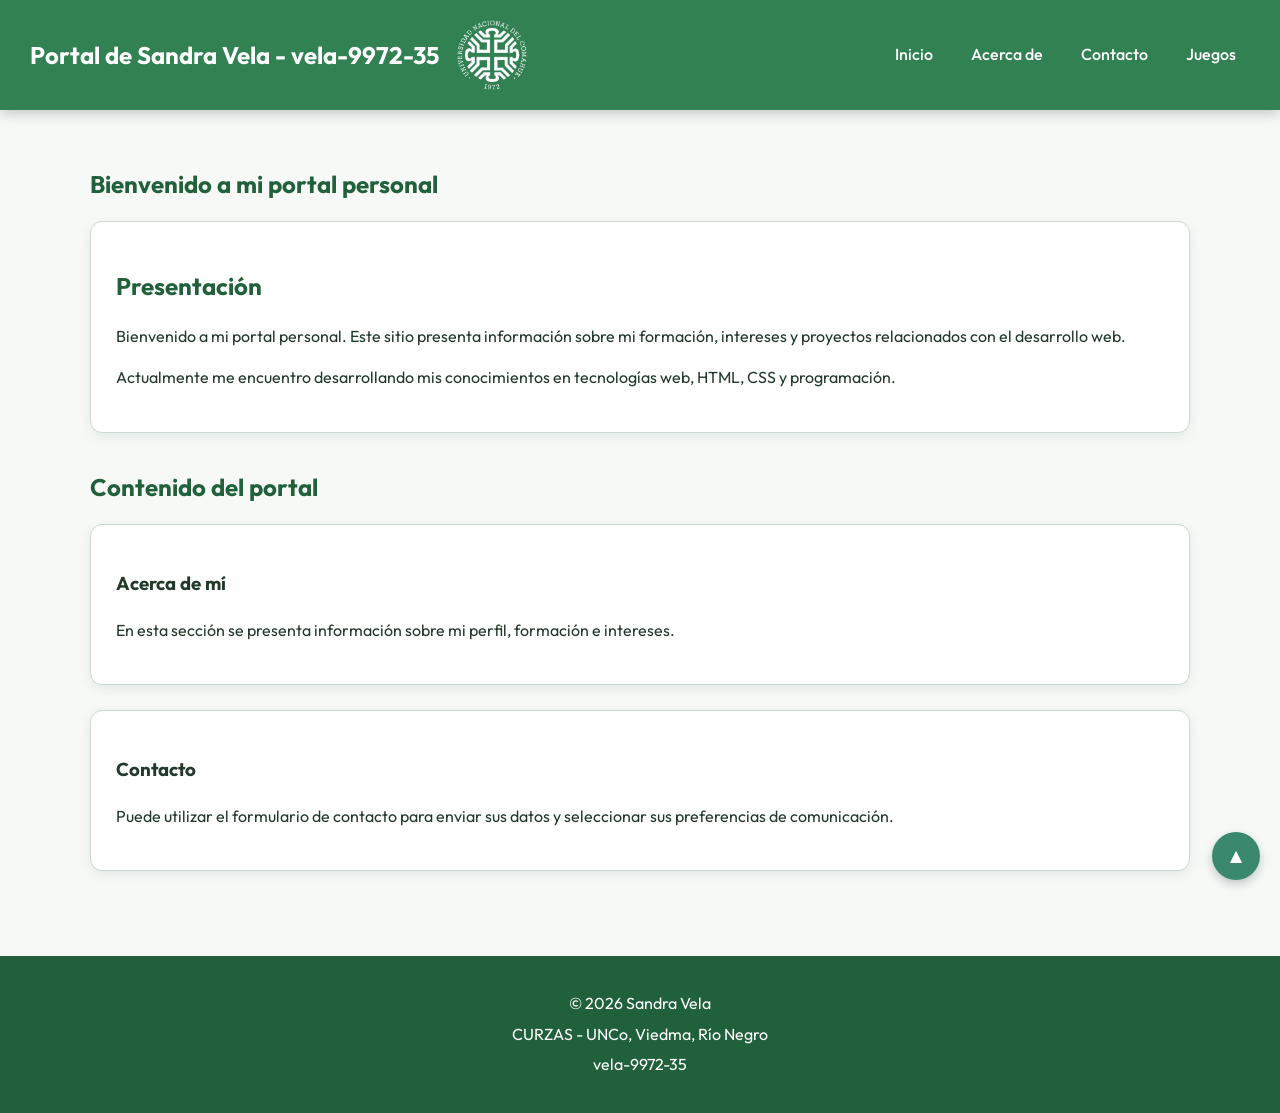
<file: index.html>
<!DOCTYPE html>
<html lang="es">

<head>
    <meta charset="UTF-8">

    <meta name="viewport" content="width=device-width, initial-scale=1.0">

    <title>Inicio - Portal de Sandra Vela</title>

    <link rel="stylesheet" href="styles.css">
</head>

<body id="top">

    <!-- TOKEN-ALUMNO: vela-9972-35 -->

    <header>

        <div class="encabezado-marca">

            <h1>Portal de Sandra Vela - vela-9972-35</h1>

            <img
                class="logo-curza"
                src="img/logo-curza.png"
                alt="Logo del CURZA"
            >

        </div>

        <nav aria-label="Navegación principal">
            <ul>
                <li>
                    <a href="index.html">Inicio</a>
                </li>

                <li>
                    <a href="acercade.html">Acerca de</a>
                </li>

                <li>
                    <a href="contacto.html">Contacto</a>
                </li>

                <li>
                    <a href="juego.html">Juegos</a>
                </li>
            </ul>
        </nav>

    </header>


    <main>

        <section>

            <h2>Bienvenido a mi portal personal</h2>

            <article>

                <h2>Presentación</h2>

                <p>
                    Bienvenido a mi portal personal.
                    Este sitio presenta información sobre mi formación,
                    intereses y proyectos relacionados con el desarrollo web.
                </p>

                <p>
                    Actualmente me encuentro desarrollando mis conocimientos
                    en tecnologías web, HTML, CSS y programación.
                </p>

            </article>

        </section>


        <section>

            <h2>Contenido del portal</h2>

            <article>

                <h3>Acerca de mí</h3>

                <p>
                    En esta sección se presenta información sobre mi perfil,
                    formación e intereses.
                </p>

            </article>

            <article>

                <h3>Contacto</h3>

                <p>
                    Puede utilizar el formulario de contacto para enviar
                    sus datos y seleccionar sus preferencias de comunicación.
                </p>

            </article>

        </section>

    </main>


    <a
        class="btn-inicio"
        href="#top"
        aria-label="Volver al inicio"
        title="Volver al inicio"
    >
        ▲
    </a>


    <footer>

        <p>© 2026 Sandra Vela</p>

        <p>CURZAS - UNCo, Viedma, Río Negro</p>

        <p>vela-9972-35</p>

    </footer>

</body>

</html>
</file>
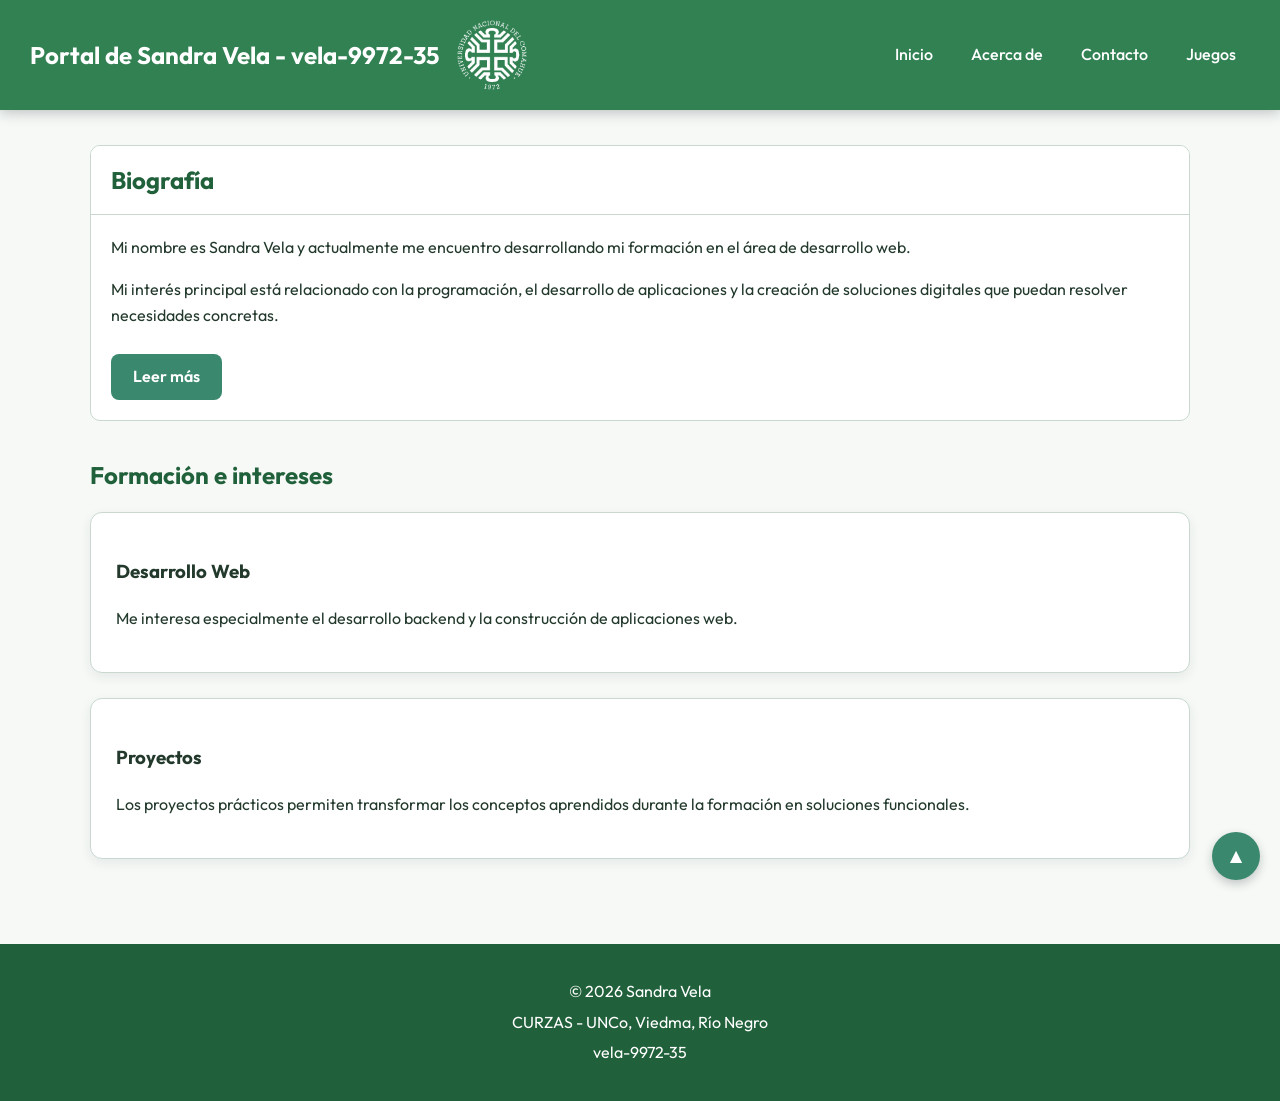
<file: acercade.html>
<!DOCTYPE html>
<html lang="es">

<head>
    <meta charset="UTF-8">

    <meta name="viewport" content="width=device-width, initial-scale=1.0">

    <title>Acerca de - Portal de Sandra Vela</title>

    <link rel="stylesheet" href="styles.css">
</head>

<body id="top">

    <!-- TOKEN-ALUMNO: vela-9972-35 -->

    <header>

        <div class="encabezado-marca">

            <h1>Portal de Sandra Vela - vela-9972-35</h1>

            <img
                class="logo-curza"
                src="img/logo-curza.png"
                alt="Logo del CURZA"
            >

        </div>

        <nav aria-label="Navegación principal">
            <ul>

                <li>
                    <a href="index.html">Inicio</a>
                </li>

                <li>
                    <a href="acercade.html">Acerca de</a>
                </li>

                <li>
                    <a href="contacto.html">Contacto</a>
                </li>

                <li>
                    <a href="juego.html">Juegos</a>
                </li>

            </ul>
        </nav>

    </header>


    <main>

        <section>

            <div class="bio-scroll">

                <h2>Biografía</h2>

                <p>
                    Mi nombre es Sandra Vela y actualmente me encuentro
                    desarrollando mi formación en el área de desarrollo web.
                </p>

                <p>
                    Mi interés principal está relacionado con la programación,
                    el desarrollo de aplicaciones y la creación de soluciones
                    digitales que puedan resolver necesidades concretas.
                </p>

                <div class="cv-completo">

                    <p>
                        Durante mi formación he trabajado con tecnologías como
                        HTML, CSS, Java, Spring Boot, bases de datos y herramientas
                        relacionadas con el desarrollo de software.
                    </p>

                    <p>
                        También he realizado diferentes proyectos personales y
                        académicos que me permitieron aplicar conceptos de
                        programación, diseño web, control de versiones y trabajo
                        colaborativo.
                    </p>

                    <p>
                        Considero que la práctica constante es fundamental para
                        mejorar como desarrolladora. Por este motivo continúo
                        incorporando nuevas herramientas y buenas prácticas.
                    </p>

                    <p>
                        Mi objetivo es continuar creciendo profesionalmente en el
                        área tecnológica y participar en proyectos que generen
                        resultados concretos.
                    </p>

                    <p>
                        Esta página forma parte de mi trabajo práctico de
                        desarrollo web y permite aplicar conceptos de HTML5,
                        CSS3, responsive design y posicionamiento.
                    </p>

                </div>

                <button type="button" id="btn-leer-mas-vela-9972-35" class="btn-leer-mas">
                    Leer más
                </button>

            </div>

        </section>


        <section>

            <h2>Formación e intereses</h2>

            <article>

                <h3>Desarrollo Web</h3>

                <p>
                    Me interesa especialmente el desarrollo backend y la
                    construcción de aplicaciones web.
                </p>

            </article>

            <article>

                <h3>Proyectos</h3>

                <p>
                    Los proyectos prácticos permiten transformar los conceptos
                    aprendidos durante la formación en soluciones funcionales.
                </p>

            </article>

        </section>

    </main>


    <a
        class="btn-inicio"
        href="#top"
        aria-label="Volver al inicio"
        title="Volver al inicio"
    >
        ▲
    </a>


    <footer>

        <p>© 2026 Sandra Vela</p>

        <p>CURZAS - UNCo, Viedma, Río Negro</p>

        <p>vela-9972-35</p>

    </footer>
    <script src="script.js"></script>
</body>

</html>
</file>
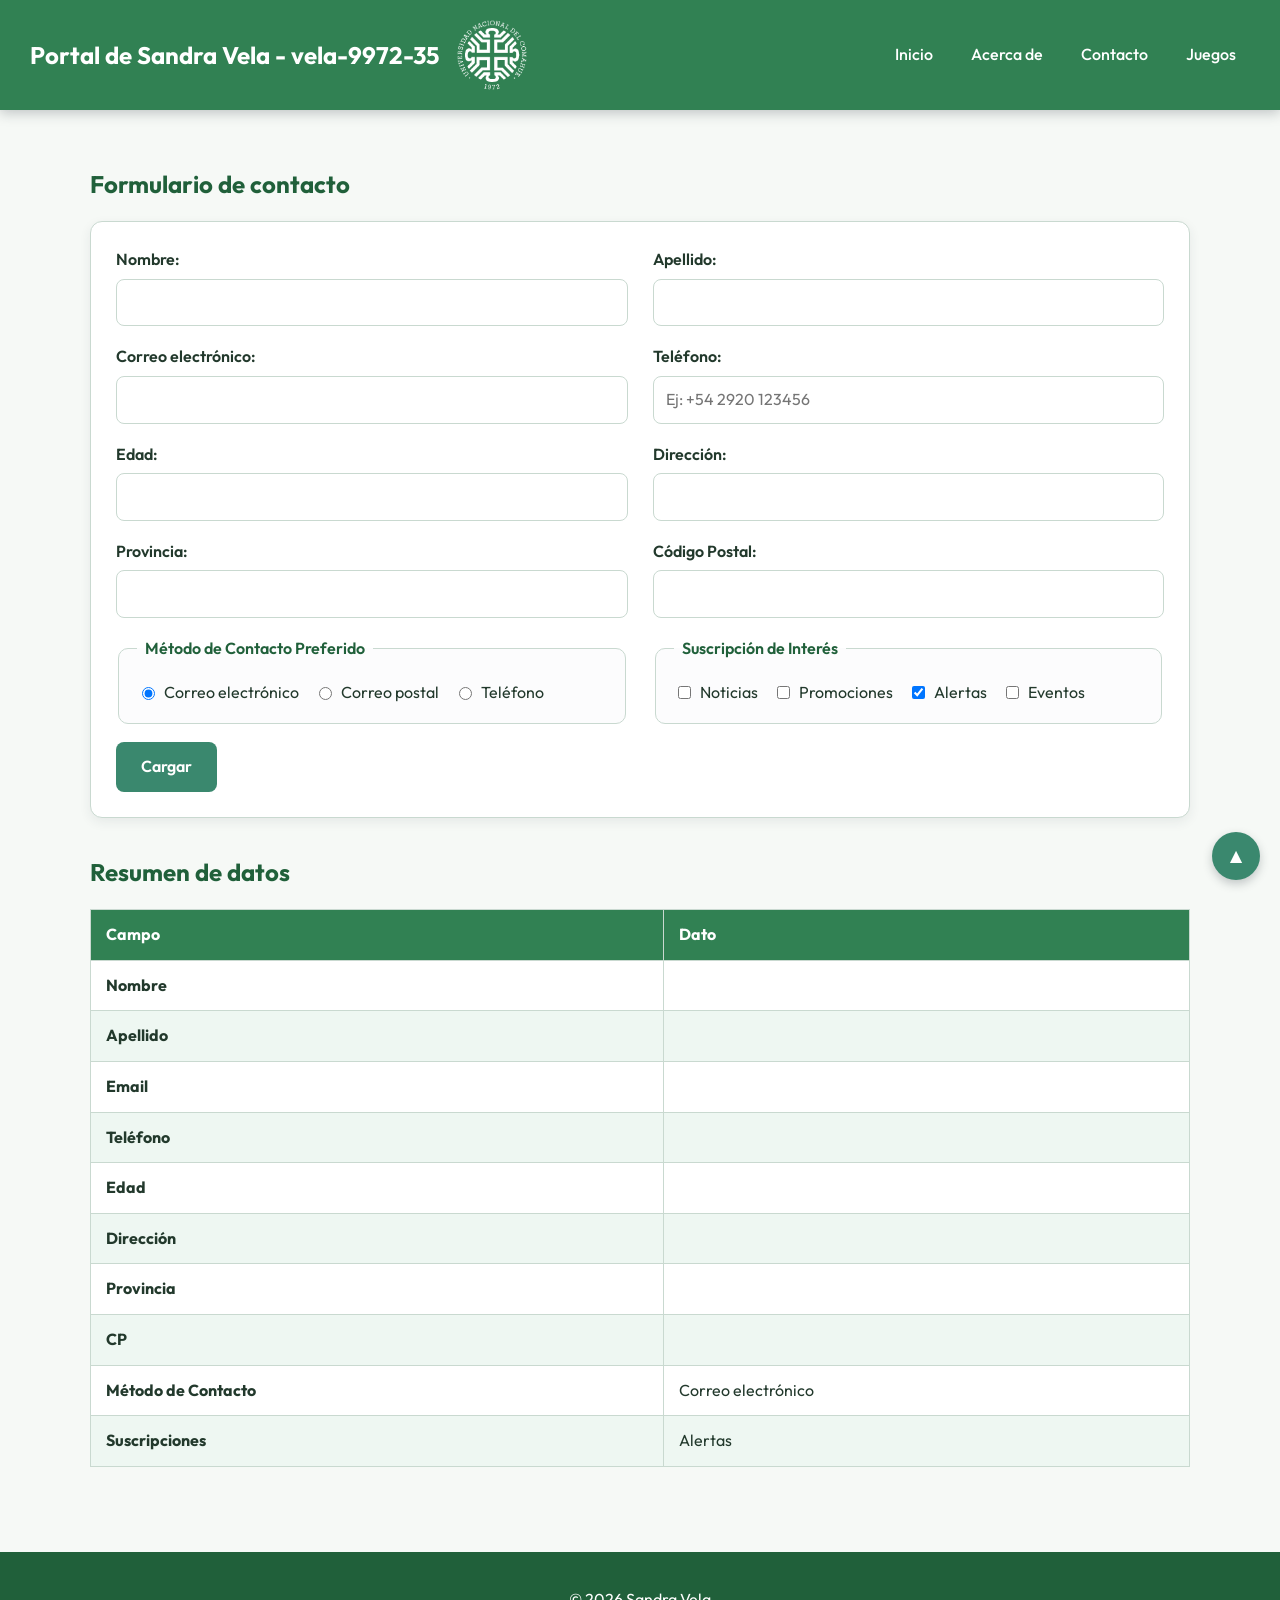
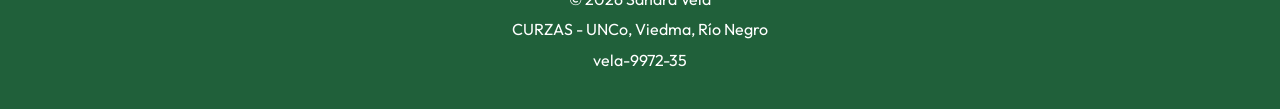
<file: contacto.html>
<!DOCTYPE html>
<html lang="es">

<head>
    <meta charset="UTF-8">

    <meta name="viewport" content="width=device-width, initial-scale=1.0">

    <title>Contacto - Portal de Sandra Vela</title>

    <link rel="stylesheet" href="styles.css">
</head>

<body id="top">

    <!-- TOKEN-ALUMNO: vela-9972-35 -->

    <header>

        <div class="encabezado-marca">

            <h1>Portal de Sandra Vela - vela-9972-35</h1>

            <img
                class="logo-curza"
                src="img/logo-curza.png"
                alt="Logo del CURZA"
            >

        </div>

        <nav aria-label="Navegación principal">
            <ul>

                <li>
                    <a href="index.html">Inicio</a>
                </li>

                <li>
                    <a href="acercade.html">Acerca de</a>
                </li>

                <li>
                    <a href="contacto.html">Contacto</a>
                </li>

                <li>
                    <a href="juego.html">Juegos</a>
                </li>

            </ul>
        </nav>

    </header>


    <main>

        <section>

            <h2>Formulario de contacto</h2>

            <form action="#" method="post">

                <div class="formulario-campo">

                    <label for="nombre">
                        Nombre:
                    </label>

                    <input
                        type="text"
                        id="nombre"
                        name="nombre"
                        required
                        maxlength="20"
                    >

                </div>


                <div class="formulario-campo">

                    <label for="apellido">
                        Apellido:
                    </label>

                    <input
                        type="text"
                        id="apellido"
                        name="apellido"
                        maxlength="20"
                    >

                </div>


                <div class="formulario-campo">

                    <label for="email">
                        Correo electrónico:
                    </label>

                    <input
                        type="email"
                        id="email"
                        name="email"
                        required
                    >

                </div>


                <div class="formulario-campo">

                    <label for="telefono">
                        Teléfono:
                    </label>

                    <input
                        type="tel"
                        id="telefono"
                        name="telefono"
                        placeholder="Ej: +54 2920 123456"
                    >

                </div>


                <div class="formulario-campo">

                    <label for="edad">
                        Edad:
                    </label>

                    <input
                        type="number"
                        id="edad"
                        name="edad"
                        min="16"
                        max="120"
                    >

                </div>


                <div class="formulario-campo">

                    <label for="direccion">
                        Dirección:
                    </label>

                    <input
                        type="text"
                        id="direccion"
                        name="direccion"
                    >

                </div>


                <div class="formulario-campo">

                    <label for="provincia">
                        Provincia:
                    </label>

                    <input
                        type="text"
                        id="provincia"
                        name="provincia"
                        list="provincias"
                    >

                    <datalist id="provincias">

                        <option value="Río Negro">
                        <option value="Neuquén">
                        <option value="Chubut">
                        <option value="Santa Cruz">
                        <option value="Tierra del Fuego">
                        <option value="La Pampa">

                    </datalist>

                </div>


                <div class="formulario-campo">

                    <label for="codigo-postal">
                        Código Postal:
                    </label>

                    <input
                        type="text"
                        id="codigo-postal"
                        name="codigo-postal"
                        pattern="^[A-Z]\d{4}[A-Z]{3}$"
                        title="Ingrese el código postal con el formato R8500AAF"
                    >

                </div>


                <fieldset>

                    <legend>
                        Método de Contacto Preferido
                    </legend>

                    <div class="opciones">

                        <div class="opcion">

                            <input
                                type="radio"
                                id="contacto-email"
                                name="metodo-contacto"
                                value="Correo electrónico"
                                checked
                            >

                            <label for="contacto-email">
                                Correo electrónico
                            </label>

                        </div>


                        <div class="opcion">

                            <input
                                type="radio"
                                id="contacto-postal"
                                name="metodo-contacto"
                                value="Correo postal"
                            >

                            <label for="contacto-postal">
                                Correo postal
                            </label>

                        </div>


                        <div class="opcion">

                            <input
                                type="radio"
                                id="contacto-telefono"
                                name="metodo-contacto"
                                value="Teléfono"
                            >

                            <label for="contacto-telefono">
                                Teléfono
                            </label>

                        </div>

                    </div>

                </fieldset>


                <fieldset>

                    <legend>
                        Suscripción de Interés
                    </legend>

                    <div class="opciones">

                        <div class="opcion">

                            <input
                                type="checkbox"
                                id="noticias"
                                name="suscripciones"
                                value="Noticias"
                            >

                            <label for="noticias">
                                Noticias
                            </label>

                        </div>


                        <div class="opcion">

                            <input
                                type="checkbox"
                                id="promociones"
                                name="suscripciones"
                                value="Promociones"
                            >

                            <label for="promociones">
                                Promociones
                            </label>

                        </div>


                        <div class="opcion">

                            <input
                                type="checkbox"
                                id="alertas"
                                name="suscripciones"
                                value="Alertas"
                                checked
                            >

                            <label for="alertas">
                                Alertas
                            </label>

                        </div>


                        <div class="opcion">

                            <input
                                type="checkbox"
                                id="eventos"
                                name="suscripciones"
                                value="Eventos"
                            >

                            <label for="eventos">
                                Eventos
                            </label>

                        </div>

                    </div>

                </fieldset>


                <div class="boton-contenedor">

                    <button
                        type="submit"
                        id="btn-cargar-vela-9972-35"
                    >
                        Cargar
                    </button>

                </div>

            </form>

        </section>


        <section>

            <h2>Resumen de datos</h2>

            <div class="tabla-contenedor">

                <table>

                    <thead>

                        <tr>
                            <th>Campo</th>
                            <th>Dato</th>
                        </tr>

                    </thead>


                    <tbody>

                        <tr>
                            <th>Nombre</th>
                            <td id="resumen-nombre"></td>
                        </tr>

                        <tr>
                            <th>Apellido</th>
                            <td id="resumen-apellido"></td>
                        </tr>

                        <tr>
                            <th>Email</th>
                            <td id="resumen-email"></td>
                        </tr>

                        <tr>
                            <th>Teléfono</th>
                            <td id="resumen-telefono"></td>
                        </tr>

                        <tr>
                            <th>Edad</th>
                            <td id="resumen-edad"></td>
                        </tr>

                        <tr>
                            <th>Dirección</th>
                            <td id="resumen-direccion"></td>
                        </tr>

                        <tr>
                            <th>Provincia</th>
                            <td id="resumen-provincia"></td>
                        </tr>

                        <tr>
                            <th>CP</th>
                            <td id="resumen-cp"></td>
                        </tr>

                        <tr>
                            <th>Método de Contacto</th>
                            <td id="resumen-metodo-contacto"></td>
                        </tr>

                        <tr>
                            <th>Suscripciones</th>
                            <td id="resumen-suscripciones"></td>
                        </tr>

                    </tbody>

                </table>

            </div>

        </section>

    </main>


    <a
        class="btn-inicio"
        href="#top"
        aria-label="Volver al inicio"
        title="Volver al inicio"
    >
        ▲
    </a>


    <footer>

        <p>© 2026 Sandra Vela</p>

        <p>CURZAS - UNCo, Viedma, Río Negro</p>

        <p>vela-9972-35</p>

    </footer>
    <script src="script.js"></script>
</body>

</html>
</file>
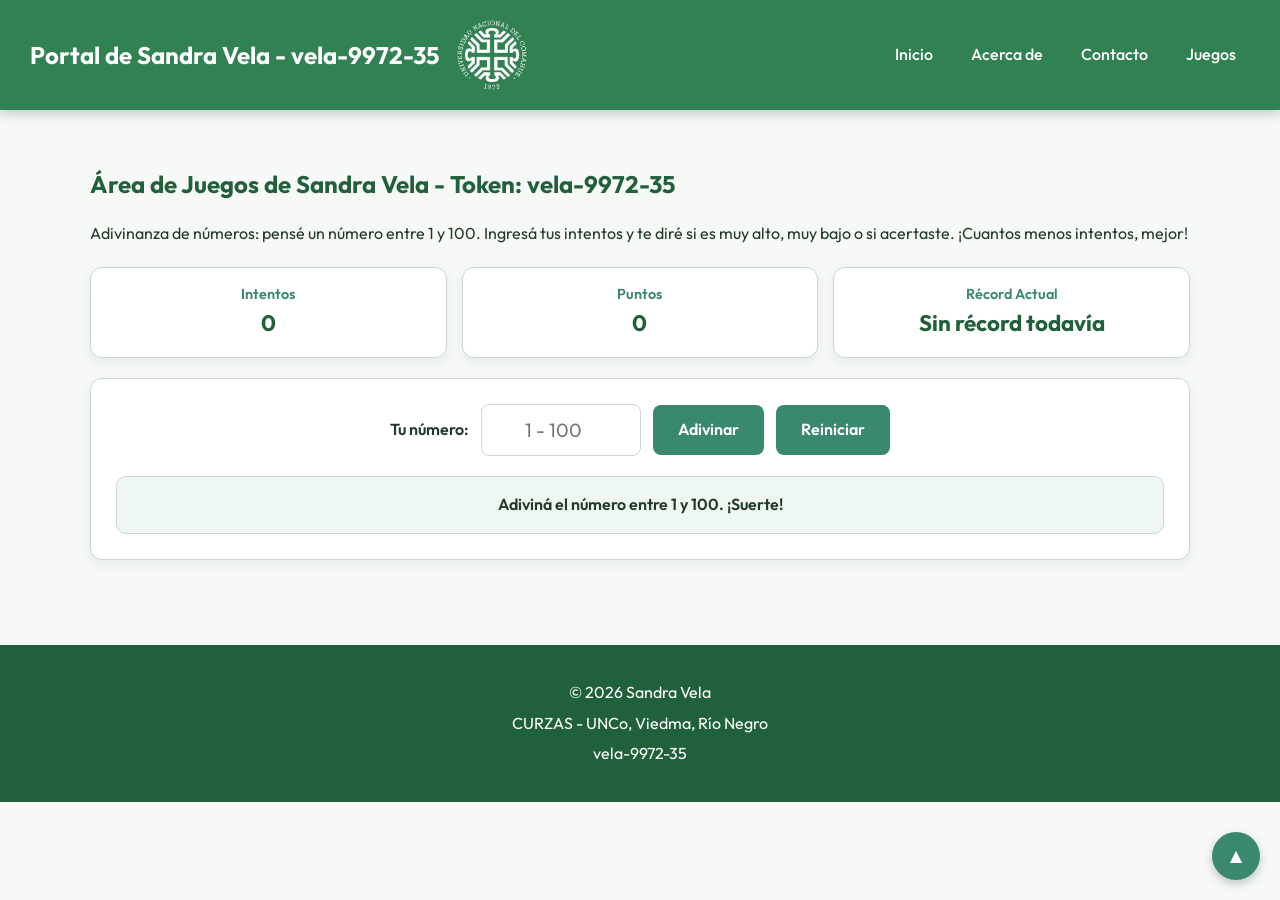
<file: juego.html>
<!DOCTYPE html>
<html lang="es">

<head>
    <meta charset="UTF-8">

    <meta name="viewport" content="width=device-width, initial-scale=1.0">

    <title>Juegos - Portal de Sandra Vela</title>

    <link rel="stylesheet" href="styles.css">
</head>

<body id="top">

    <!-- TOKEN-ALUMNO: vela-9972-35 -->

    <header>

        <div class="encabezado-marca">

            <h1>Portal de Sandra Vela - vela-9972-35</h1>

            <img
                class="logo-curza"
                src="img/logo-curza.png"
                alt="Logo del CURZA"
            >

        </div>

        <nav aria-label="Navegación principal">
            <ul>

                <li>
                    <a href="index.html">Inicio</a>
                </li>

                <li>
                    <a href="acercade.html">Acerca de</a>
                </li>

                <li>
                    <a href="contacto.html">Contacto</a>
                </li>

                <li>
                    <a href="juego.html">Juegos</a>
                </li>

            </ul>
        </nav>

    </header>


    <main>

        <section>

            <h2>Área de Juegos de Sandra Vela - Token: vela-9972-35</h2>

            <p>
                Adivinanza de números: pensé un número entre 1 y 100.
                Ingresá tus intentos y te diré si es muy alto, muy bajo
                o si acertaste. ¡Cuantos menos intentos, mejor!
            </p>

            <!-- Panel de estadísticas -->
            <div class="juego-estadisticas">

                <div class="estadistica">
                    <span class="estadistica-etiqueta">Intentos</span>
                    <span class="estadistica-valor" id="stat-intentos">0</span>
                </div>

                <div class="estadistica">
                    <span class="estadistica-etiqueta">Puntos</span>
                    <span class="estadistica-valor" id="stat-puntos">0</span>
                </div>

                <div class="estadistica">
                    <span class="estadistica-etiqueta">Récord Actual</span>
                    <span class="estadistica-valor" id="stat-record">Sin récord todavía</span>
                </div>

            </div>

            <!-- Área interactiva -->
            <div class="juego-area">

                <form id="form-juego" class="juego-form" novalidate>

                    <label for="input-numero" class="juego-label">
                        Tu número:
                    </label>

                    <input
                        type="number"
                        id="input-numero"
                        min="1"
                        max="100"
                        inputmode="numeric"
                        placeholder="1 - 100"
                    >

                    <button
                        type="submit"
                        id="btn-adivinar-vela-9972-35"
                        class="btn-juego"
                    >
                        Adivinar
                    </button>

                    <button
                        type="button"
                        id="btn-reiniciar-vela-9972-35"
                        class="btn-juego"
                    >
                        Reiniciar
                    </button>

                </form>

                <!-- Panel de feedback -->
                <div
                    id="juego-feedback"
                    class="juego-feedback feedback-neutro"
                    aria-live="polite"
                >
                    Cargando juego...
                </div>

            </div>

        </section>

    </main>


    <a
        class="btn-inicio"
        href="#top"
        aria-label="Volver al inicio"
        title="Volver al inicio"
    >
        ▲
    </a>


    <footer>

        <p>© 2026 Sandra Vela</p>

        <p>CURZAS - UNCo, Viedma, Río Negro</p>

        <p>vela-9972-35</p>

    </footer>

    <script src="script.js"></script>
</body>

</html>
</file>
<file: styles.css>
/*
    ============================================================
    TP4 - CSS Y RESPONSIVE DESIGN
    ============================================================
    Alumna: Sandra Vela
    Identificador de alumno: vela-9972-35

    PALETA PERSONALIZADA:
    Color primario:
    hsl(145, 45%, 35%)
    Color primario oscuro:
    hsl(145, 50%, 25%)
    Color secundario:
    hsl(160, 40%, 38%)
    Color de fondo:
    hsl(120, 20%, 97%)
    Color de texto:
    hsl(145, 25%, 18%)
    ============================================================
*/

@import url('https://fonts.googleapis.com/css2?family=Outfit:wght@300;400;500;600;700&display=swap');


/* =========================================================
   VARIABLES DE COLOR
   ========================================================= */

:root {
    --color-primario: hsl(145, 45%, 35%);
    --color-primario-oscuro: hsl(145, 50%, 25%);
    --color-secundario: hsl(160, 40%, 38%);
    --color-fondo: hsl(120, 20%, 97%);
    --color-blanco: hsl(0, 0%, 100%);
    --color-texto: hsl(145, 25%, 18%);
    --color-borde: hsl(145, 18%, 82%);
    --color-fila: hsl(145, 35%, 95%);
    --color-enfoque: hsl(145, 45%, 90%);
}


/* =========================================================
   CONFIGURACIÓN GENERAL
   ========================================================= */

* {
    box-sizing: border-box;
}

html {
    scroll-behavior: smooth;
}

body {
    margin: 0;
    font-family: 'Outfit', sans-serif;
    background-color: var(--color-fondo);
    color: var(--color-texto);
    line-height: 1.6;
}


/* =========================================================
   HEADER FIJO
   ========================================================= */

header {
    position: fixed;
    top: 0;
    left: 0;
    width: 100%;
    min-height: 110px;
    padding: 15px 30px;
    background-color: var(--color-primario);
    color: var(--color-blanco);
    z-index: 1000;

    display: flex;
    align-items: center;
    justify-content: space-between;
    gap: 25px;

    box-shadow: 0 3px 12px hsl(210, 25%, 15%, 0.25);
}


/* Grupo del título y logo */

.encabezado-marca {
    display: flex;
    align-items: center;
    gap: 18px;
}

.encabezado-marca h1 {
    margin: 0;
    font-size: 1.5rem;
    line-height: 1.2;
}


/* =========================================================
   LOGO CURZA
   ========================================================= */

.logo-curza {
    width: 70px;
    height: 70px;
    object-fit: contain;

    transition: transform 1s ease-in-out;
    transform-style: preserve-3d;
}

/*
    Al pasar el mouse por encima,
    el logo realiza una rotación 3D
    de 360 grados sobre el eje vertical.
*/

.logo-curza:hover {
    transform: rotateY(360deg);
}


/* =========================================================
   NAVEGACIÓN
   ========================================================= */

nav ul {
    display: flex;
    align-items: center;
    justify-content: center;
    gap: 10px;

    list-style: none;
    margin: 0;
    padding: 0;
}

nav a {
    display: block;
    padding: 8px 14px;

    color: var(--color-blanco);
    text-decoration: none;
    font-weight: 500;

    border-radius: 8px;

    transition:
        background-color 0.3s ease,
        transform 0.3s ease;
}

nav a:hover,
nav a:focus {
    background-color: var(--color-primario-oscuro);
    transform: translateY(-2px);
}


/* =========================================================
   CONTENIDO PRINCIPAL
   ========================================================= */

/*
    El header es fixed y ocupa espacio fuera del flujo normal.
    Por eso agregamos padding superior al main.
*/

main {
    width: min(1100px, 92%);
    margin: 0 auto;
    padding-top: 145px;
    padding-bottom: 50px;
}

section {
    margin-bottom: 35px;
}

section h2 {
    color: var(--color-primario-oscuro);
    margin-bottom: 18px;
}


/* =========================================================
   TARJETAS / ARTÍCULOS
   ========================================================= */

article {
    background-color: var(--color-blanco);
    border: 1px solid var(--color-borde);
    border-radius: 12px;
    padding: 25px;
    margin-bottom: 25px;

    box-shadow: 0 4px 12px hsl(210, 20%, 20%, 0.08);
}


/* =========================================================
   BIOGRAFÍA CON SCROLL
   ========================================================= */

.bio-scroll {
    max-height: 300px;
    overflow-y: auto;

    background-color: var(--color-blanco);
    border: 1px solid var(--color-borde);
    border-radius: 10px;
    padding: 0 20px 20px;
}

.bio-scroll h2 {
    position: sticky;
    top: 0;

    background-color: var(--color-blanco);

    z-index: 10;

    margin: 0 -20px 20px;
    padding: 15px 20px;

    border-bottom: 1px solid var(--color-borde);
}


/* =========================================================
   FORMULARIO
   ========================================================= */

form {
    display: grid;
    grid-template-columns: repeat(2, minmax(0, 1fr));
    gap: 18px 25px;

    background-color: var(--color-blanco);
    padding: 25px;

    border: 1px solid var(--color-borde);
    border-radius: 12px;

    box-shadow: 0 4px 12px hsl(210, 20%, 20%, 0.08);
}

.formulario-completo {
    grid-column: 1 / -1;
}

.formulario-campo {
    display: flex;
    flex-direction: column;
    gap: 6px;
}

.formulario-campo label {
    font-weight: 600;
}

input[type="text"],
input[type="email"],
input[type="tel"],
input[type="number"] {
    width: 100%;

    padding: 10px 12px;

    border: 1px solid var(--color-borde);
    border-radius: 8px;

    background-color: var(--color-blanco);
    color: var(--color-texto);

    font: inherit;

    transition:
        border-color 0.25s ease,
        box-shadow 0.25s ease,
        background-color 0.25s ease;
}

input[type="text"]:focus,
input[type="email"]:focus,
input[type="tel"]:focus,
input[type="number"]:focus {
    outline: none;

    border-color: var(--color-primario);

    background-color: var(--color-enfoque);

    box-shadow: 0 0 0 3px hsl(198, 65%, 36%, 0.15);
}


/* =========================================================
   FIELDSET
   ========================================================= */

fieldset {
    border: 1px solid var(--color-borde);
    border-radius: 10px;
    padding: 18px;

    background-color: hsl(210, 25%, 99%);
}

legend {
    padding: 0 8px;
    font-weight: 600;
    color: var(--color-primario-oscuro);
}

.opciones {
    display: flex;
    flex-wrap: wrap;
    gap: 15px;
}

.opcion {
    display: flex;
    align-items: center;
    gap: 6px;
}


/* =========================================================
   BOTÓN CARGAR
   ========================================================= */

.boton-contenedor {
    grid-column: 1 / -1;
}

button[type="submit"] {
    padding: 12px 25px;

    border: none;
    border-radius: 8px;

    background-color: var(--color-secundario);
    color: var(--color-blanco);

    font: inherit;
    font-weight: 600;

    cursor: pointer;

    transition:
        transform 0.3s ease,
        background-color 0.3s ease;
}

button[type="submit"]:hover,
button[type="submit"]:focus {
    background-color: var(--color-primario-oscuro);
    transform: translateY(-2px);
}


/* =========================================================
   TABLAS
   ========================================================= */

.tabla-contenedor {
    width: 100%;
    overflow-x: auto;
}

table {
    width: 100%;
    min-width: 600px;

    border-collapse: collapse;

    background-color: var(--color-blanco);
}

th,
td {
    border: 1px solid var(--color-borde);
    padding: 12px 15px;
    text-align: left;
}

thead {
    background-color: var(--color-primario);
    color: var(--color-blanco);
}

tbody tr:nth-child(even) {
    background-color: var(--color-fila);
}

tbody tr:hover {
    background-color: var(--color-enfoque);
}


/* =========================================================
   BOTÓN VOLVER AL INICIO
   ========================================================= */

.btn-inicio {
    position: fixed;

    bottom: 20px;
    right: 20px;

    width: 48px;
    height: 48px;

    display: flex;
    align-items: center;
    justify-content: center;

    background-color: var(--color-secundario);
    color: var(--color-blanco);

    text-decoration: none;

    border-radius: 50%;

    font-size: 1.3rem;
    font-weight: bold;

    z-index: 999;

    box-shadow: 0 4px 10px hsl(210, 20%, 20%, 0.25);

    transition:
        transform 0.3s ease,
        background-color 0.3s ease;
}

.btn-inicio:hover,
.btn-inicio:focus {
    background-color: var(--color-primario-oscuro);
    transform: translateY(-4px);
}


/* =========================================================
   FOOTER
   ========================================================= */

footer {
    padding: 30px;

    background-color: var(--color-primario-oscuro);
    color: var(--color-blanco);

    text-align: center;
}

footer p {
    margin: 5px 0;
}


/* =========================================================
   RESPONSIVE - TABLETS Y CELULARES
   ========================================================= */

@media (max-width: 768px) {

    header {
        position: fixed;

        min-height: auto;

        padding: 12px 15px;

        flex-direction: column;
        align-items: stretch;

        gap: 10px;
    }

    .encabezado-marca {
        justify-content: center;
    }

    .encabezado-marca h1 {
        font-size: 1.15rem;
        text-align: center;
    }

    .logo-curza {
        width: 50px;
        height: 50px;
    }

    nav ul {
        flex-direction: column;
        width: 100%;
        gap: 4px;
    }

    nav li {
        width: 100%;
    }

    nav a {
        width: 100%;
        text-align: center;
    }

    main {
        width: 94%;
        padding-top: 245px;
    }

    form {
        grid-template-columns: 1fr;
        padding: 18px;
    }

    .formulario-completo,
    .boton-contenedor {
        grid-column: auto;
    }

    .opciones {
        flex-direction: column;
        align-items: flex-start;
    }

    .bio-scroll {
        max-height: 300px;
    }

    .btn-inicio {
        width: 44px;
        height: 44px;
        bottom: 15px;
        right: 15px;
    }
}


/* =========================================================
   TP5 - INTERACTIVIDAD
   ========================================================= */

.cv-completo {
    display: none;
}

.celda-advertencia {
    background-color: #ffcccc;
}

.btn-leer-mas {
    padding: 10px 22px;
    margin-top: 10px;

    border: none;
    border-radius: 8px;

    background-color: var(--color-secundario);
    color: var(--color-blanco);

    font: inherit;
    font-weight: 600;
    cursor: pointer;

    transition:
        transform 0.3s ease,
        background-color 0.3s ease;
}

.btn-leer-mas:hover,
.btn-leer-mas:focus {
    background-color: var(--color-primario-oscuro);
    transform: translateY(-2px);
}

/* =========================================================
   TP6 - JUEGO
   ========================================================= */

.juego-estadisticas {
    display: grid;
    grid-template-columns: repeat(3, minmax(0, 1fr));
    gap: 15px;
    margin: 20px 0;
}

.estadistica {
    background-color: var(--color-blanco);
    border: 1px solid var(--color-borde);
    border-radius: 12px;
    padding: 15px;
    text-align: center;
    box-shadow: 0 4px 12px hsl(210, 20%, 20%, 0.08);
}

.estadistica-etiqueta {
    display: block;
    font-size: 0.9rem;
    font-weight: 600;
    color: var(--color-secundario);
}

.estadistica-valor {
    display: block;
    font-size: 1.4rem;
    font-weight: 700;
    color: var(--color-primario-oscuro);
}

.juego-area {
    background-color: var(--color-blanco);
    border: 1px solid var(--color-borde);
    border-radius: 12px;
    padding: 25px;
    text-align: center;
    box-shadow: 0 4px 12px hsl(210, 20%, 20%, 0.08);
}

/* Anula el estilo de grilla del formulario de contacto */
.juego-form {
    display: flex;
    flex-wrap: wrap;
    justify-content: center;
    align-items: center;
    gap: 12px;
    padding: 0;
    border: none;
    box-shadow: none;
    background: transparent;
}

.juego-label {
    font-weight: 600;
}

.juego-form input[type="number"] {
    width: 160px;
    text-align: center;
    font-size: 1.2rem;
}

.btn-juego {
    padding: 12px 25px;
    border: none;
    border-radius: 8px;
    background-color: var(--color-secundario);
    color: var(--color-blanco);
    font: inherit;
    font-weight: 600;
    cursor: pointer;
    transition:
        transform 0.3s ease,
        background-color 0.3s ease,
        opacity 0.3s ease;
}

.btn-juego:hover,
.btn-juego:focus {
    background-color: var(--color-primario-oscuro);
    transform: translateY(-2px);
}

button.btn-juego:disabled {
    opacity: 0.5;
    cursor: not-allowed;
    transform: none;
}

/* Panel de feedback */
.juego-feedback {
    margin-top: 20px;
    padding: 15px;
    min-height: 56px;
    border: 1px solid var(--color-borde);
    border-radius: 10px;
    background-color: var(--color-fila);
    font-weight: 600;

    transition:
        background-color 0.4s ease,
        border-color 0.4s ease,
        color 0.4s ease,
        transform 0.3s ease;
}

.juego-feedback.feedback-alto {
    background-color: hsl(25, 90%, 92%);
    border-color: hsl(25, 70%, 60%);
    color: hsl(25, 70%, 25%);
}

.juego-feedback.feedback-bajo {
    background-color: hsl(210, 80%, 93%);
    border-color: hsl(210, 60%, 60%);
    color: hsl(210, 60%, 25%);
}

.juego-feedback.feedback-acierto {
    background-color: hsl(145, 55%, 88%);
    border-color: hsl(145, 45%, 40%);
    color: hsl(145, 50%, 20%);
    transform: scale(1.03);
}

.juego-feedback.feedback-aviso {
    background-color: hsl(0, 100%, 92%);
    border-color: hsl(0, 70%, 60%);
    color: hsl(0, 60%, 30%);
}

/* Celulares: con 4 enlaces en el menú el header queda más alto */
@media (max-width: 768px) {

    main {
        padding-top: 290px;
    }

    .juego-estadisticas {
        grid-template-columns: 1fr;
    }

    .juego-area {
        padding: 18px;
    }

    .juego-form {
        flex-direction: column;
    }

    .juego-form input[type="number"],
    .btn-juego {
        width: 100%;
    }
}
</file>
